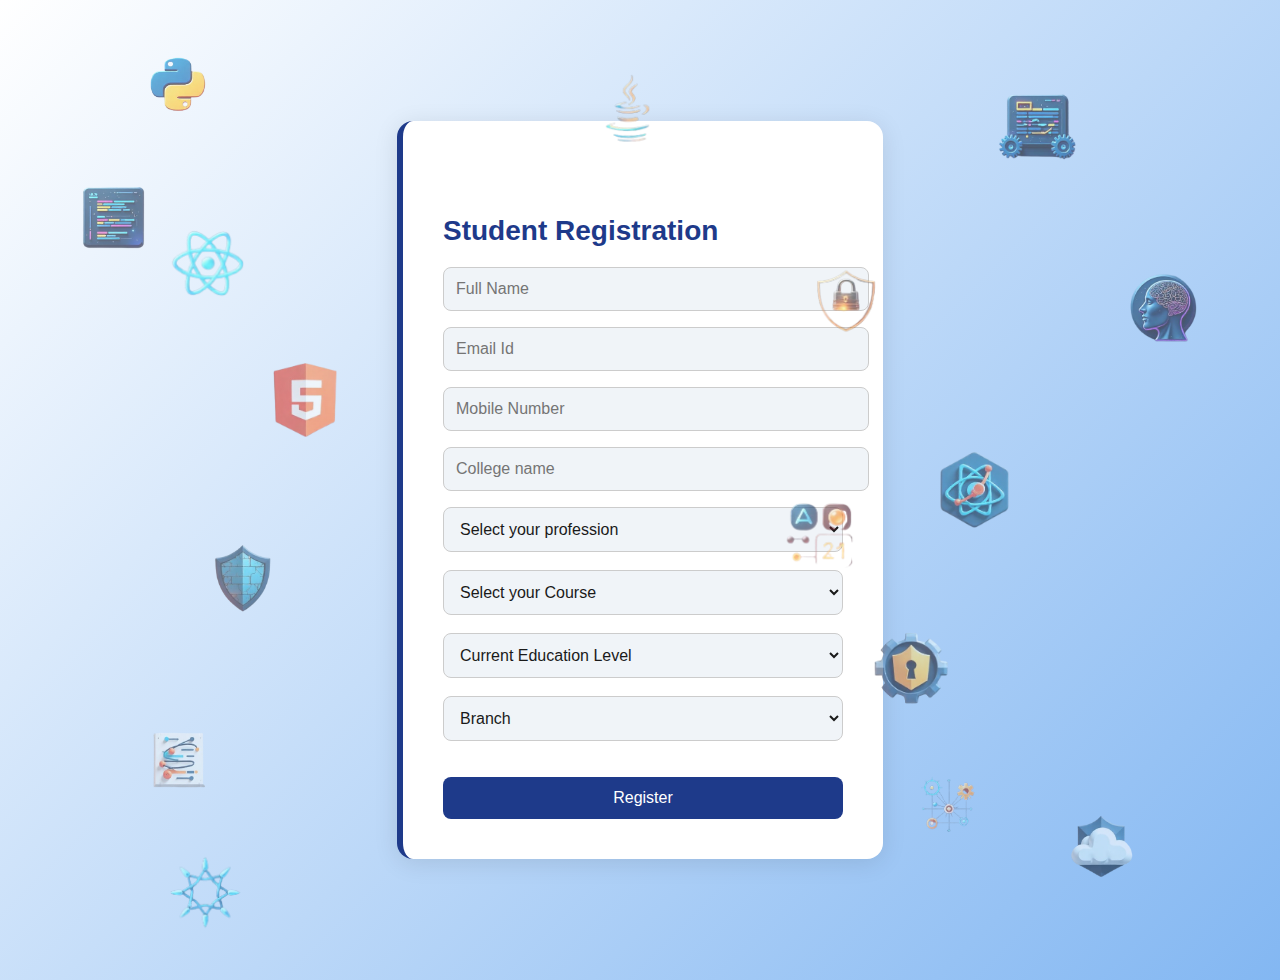
<file: registration.html>
<!DOCTYPE html>
<html lang="en">

<head>
  <meta charset="utf-8">
  <meta content="width=device-width, initial-scale=1.0" name="viewport">
  <title>foreBrain Innovation Pvt Ltd</title>
  <meta name="description" content="">
  <meta name="keywords" content="">

  <!-- Favicons -->
  <link href="assets/img/favicon1.png" rel="icon">
  <link href="assets/img/apple-touch-icon.png" rel="apple-touch-icon">


<div class="registration-container"> 
     <div class="image-box1">
        <!-- Insert anime-style image here -->
        <!-- <img src="bgregistration.png" alt="Anime Tech Student"> -->
      </div>
  <div class="form-box">
 <!-- Floating images -->
    <div class="floating-images">
  <img src="assets\img\registration\b2.png" alt="Icon 1" class="float-img img1">
  <img src="assets\img\registration\b3.png" alt="Icon 2" class="float-img img2">
  <img src="assets\img\registration\b4.png" alt="Icon 3" class="float-img img3">
  <img src="assets\img\registration\b5.png" alt="Icon 4" class="float-img img4">
  <img src="assets\img\registration\b6.png" alt="Icon 4" class="float-img img5">
  <img src="assets\img\registration\b7.png" alt="Icon 4" class="float-img img6">
  <img src="assets\img\registration\b8.png" alt="Icon 4" class="float-img img7">
  <img src="assets\img\registration\b9.png" alt="Icon 4" class="float-img img8">
  <img src="assets\img\registration\f1.png" alt="Icon 4" class="float-img img9">
  <img src="assets\img\registration\f2.png" alt="Icon 4" class="float-img img10">
  <img src="assets\img\registration\f3.png" alt="Icon 4" class="float-img img11">
  <img src="assets\img\registration\f4.png" alt="Icon 4" class="float-img img12">
  <img src="assets\img\registration\f5.png" alt="Icon 4" class="float-img img13">
  <img src="assets\img\registration\f6.png" alt="Icon 4" class="float-img img14">
  <img src="assets\img\registration\f7.png" alt="Icon 4" class="float-img img15">
  <img src="assets\img\registration\f8.png" alt="Icon 4" class="float-img img16">


</div>

    
    <h2>Student Registration</h2>
    <form>
      <input type="text" placeholder="Full Name" required>
      <input type="email" placeholder="Email Id" required>
      <input type="number" placeholder="Mobile Number" required>
      <input type="college" placeholder="College name" required>
      <div class="dropdown-radio">
  <div class="dropdown-box">
    <select name="profession" id="profession" required>
      <option value="" disabled selected>Select your profession</option>
      <option value="student">Student</option>
      <option value="it_trainer">IT professionals</option>
      <option value="developer">Professor</option>
      <!-- <option value="other">Full Stack Developer</option>
      <option value="frontend">Front End Developer</option> -->
          <option value="frontend">Others</option>
    </select>
  </div>
</div>
<br>
<div class="dropdown-radio">
  <div class="dropdown-box">
    <select name="profession" id="profession" required>
      <option value="" disabled selected>Select your Course</option>
      <option value="student">Web Development</option>
      <option value="it_trainer">Python</option>
    </select>
  </div>
</div>
<br>
<div class="dropdown-radio">
  <div class="dropdown-box">
    <select name="profession" id="profession" required>
      <option value="" disabled selected>Current Education Level</option>
      <option value="student">11th</option>
      <option value="it_trainer">12th</option>
      <option value="developer">Diploma</option>
      <option value="other">BTech</option>
      <option value="frontend">MTech</option>
          <option value="frontend">BCCA</option>
          <option value="frontend">BCA</option>
          <option value="frontend">BCOM</option>
          <option value="frontend">MCA</option>
          <option value="frontend">MCOM</option>
          <option value="frontend">BVOC</option>
          <option value="frontend">MVOC</option>
    </select>
  </div>
</div>
<br>
<div class="dropdown-radio">
  <div class="dropdown-box">
    <select name="profession" id="profession" required>
      <option value="" disabled selected>Branch</option>
      <option value="student">Computer Science</option>
      <option value="it_trainer">Electtrical Engineering</option>
      <option value="developer">IT Engineering</option>
      <option value="other">Civil Engineering</option>
      <option value="frontend">Mechnical Engineering</option>
          <option value="frontend">Artificial Intelligence</option>
          <option value="frontend">Electronics Engineering</option>
          <option value="frontend">Software Development</option>
          <option value="frontend">Cybersecurity</option>
    </select>
  </div>
</div>

      <!-- <label for="">Which option Best describes you ?</label> <br> <br>
       <select >
          <option value="Student">Student</option>
          <option value="designer">UX/UI Designer</option>
          <option value="fullstack">Full Stack Developer</option>
          <option value="frontend">Front End Developer</option>
        </select> -->
        <br> <br>
      <button type="submit">Register</button>
    </form>
  </div>
  <div class="image-box">
    <!-- Insert anime-style image here -->
    <!-- <img src="bgregistration.png" alt="Anime Tech Student"> -->
  </div>
</div>
<style>
    body {
  margin: 0;
  font-family: 'Segoe UI', Tahoma, Geneva, Verdana, sans-serif;
  background-color: #f5f8fc;
  color: #1a1a1a;
}

.registration-container {
  display: flex;
  justify-content: center;
  align-items: center;
  padding: 40px;
  gap: 40px;
  background: linear-gradient(135deg, #ffffff, #83b7f2);
  min-height: 100vh;
}

/* dropdown */
.dropdown-box select {
  width: 100%;
  padding: 12px;
  border-radius: 8px;
  border: 1px solid #ccc;
  background-color: #f0f4f8;
  font-size: 16px;
  color: #1a1a1a;
  outline: none;
}

.dropdown-box select:focus {
  border-color: #0ea5e9; /* light sky blue */
  background-color: #ffffff;
}


.form-box {
  background-color: #ffffff;
  padding: 40px;
  border-radius: 16px;
  box-shadow: 0 4px 25px rgba(0, 0, 0, 0.1);
  max-width: 400px;
  width: 100%;
  transition: all 0.3s ease;
  border-left: 6px solid #1e3a8a; /* dark blue */
}

.form-box h2 {
  color: #1e3a8a; /* dark blue */
  margin-bottom: 20px;
  font-size: 28px;
}

.form-box input {
  width: 100%;
  padding: 12px;
  margin-bottom: 16px;
  border: 1px solid #ccc;
  border-radius: 8px;
  font-size: 16px;
  background-color: #f0f4f8;
}

.form-box input:focus {
  outline: none;
  border-color: #0ea5e9; /* light sky blue */
  background-color: #ffffff;
}

button {
  width: 100%;
  padding: 12px;
  background-color: #1e3a8a;
  color: white;
  font-size: 16px;
  border: none;
  border-radius: 8px;
  cursor: pointer;
  transition: 0.3s;
}

button:hover {
  background-color: #0ea5e9;
}

.image-box1 img {
  /* max-width: 400px;
  width: 100%;
  border-radius: 16px;
  box-shadow: 0 4px 25px rgba(0, 0, 0, 0.1); */
  display: none;
}

/* .image-box {
  background-image: url('bg1.png'); Path to your image 
  background-size: cover;
  background-position: center;
  background-repeat: no-repeat;
  opacity: 0.2;  Adjust transparency here 
  border-radius: 16px;
  box-shadow: 0 4px 25px rgba(0, 0, 0, 0.1);
  width: 400px;
  height: 400px;  or auto / 100% depending on container 
  
} */

.floating-images {
  display: flex;
  justify-content: center;
  gap: 20px;
  margin-top: 30px;
}

.floating-images img {
  width: 100px;
  height: 80px;
  object-fit: contain;
  animation: float 3s ease-in-out infinite;
  transition: transform 0.3s;
}

.floating-images img:hover {
  transform: scale(1.3); /* Makes image bigger */
  filter: brightness(1.2) saturate(1.2); /* Adds light effect */
  box-shadow: 0 0 15px rgba(173, 216, 230, 0.6); /* Light blue glow */
  z-index: 2;
}

.float-img {
  position: absolute;
  width: 60px;
  opacity: 0.6;
  animation: float 6s ease-in-out infinite;
  transition: transform 0.3s ease, filter 0.3s ease, box-shadow 0.3s ease;
  animation: float 6s ease-in-out infinite;
  cursor: pointer;
}


/* .img1 { top: 10%; left: 5%; }
.img2 { top: 30%; right: 10%; }
.img3 { bottom: 20%; left: 15%; }
.img4 { bottom: 10%; right: 5%; } */

.img1 { top: 5%; left: 10%; }
.img2 { top: 10%; right: 15%; }
.img3 { top: 20%; left: 5%; }
.img4 { top: 30%; right: 5%; }
.img5 { top: 40%; left: 20%; }
.img6 { top: 50%; right: 20%; }
.img7 { top: 60%; left: 15%; }
.img8 { top: 70%; right: 25%; }
.img9 { top: 80%; left: 10%; }
.img10 { top: 90%; right: 10%; }
.img11 { top: 8%; left: 45%; }
.img12 { top: 29%; right: 30%; }
.img13 { top: 55%; left: 60%; }
.img14 { top: 95%; right: 80%; }
.img15 { top: 85%; left: 70%; }
.img16 { top: 25%; right: 80%; }

@keyframes float {
  0%   { transform: translateY(0); }
  50%  { transform: translateY(-10px); }
  100% { transform: translateY(0); }
}



</style>
</file>
